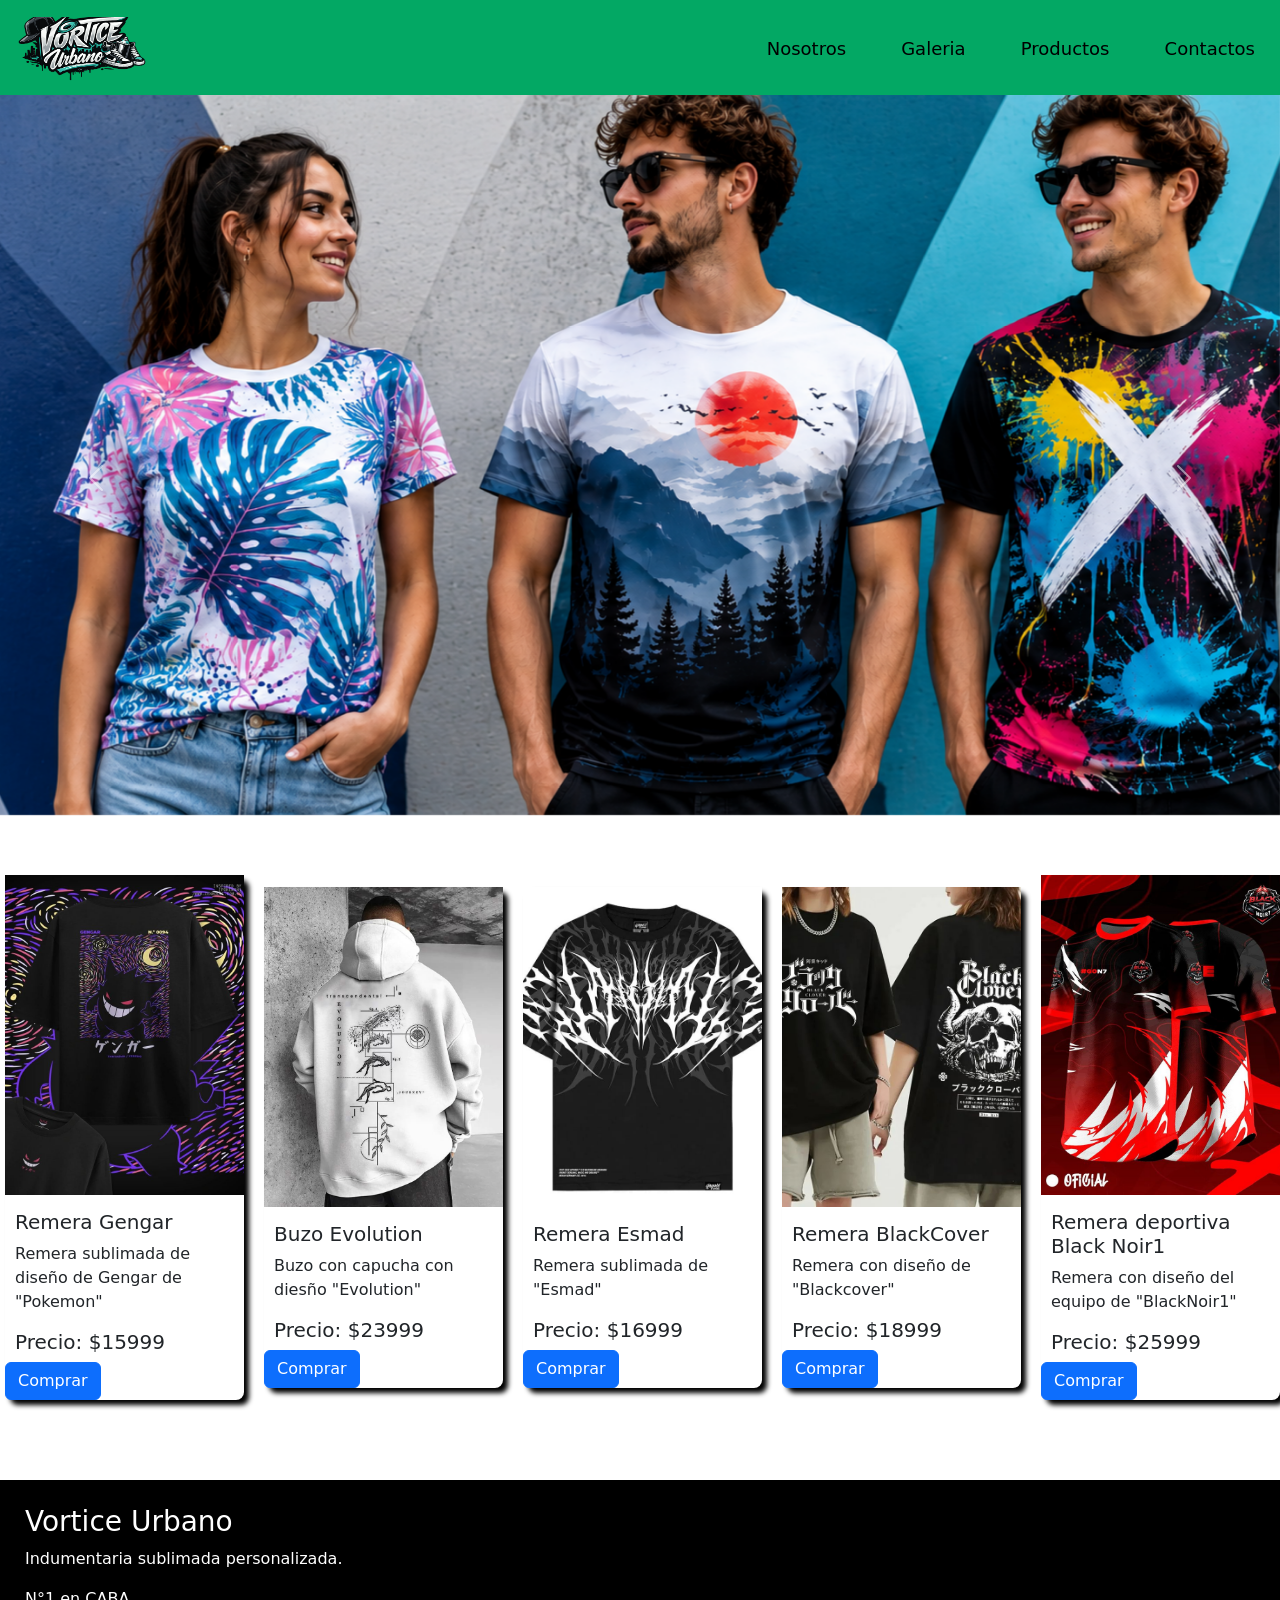
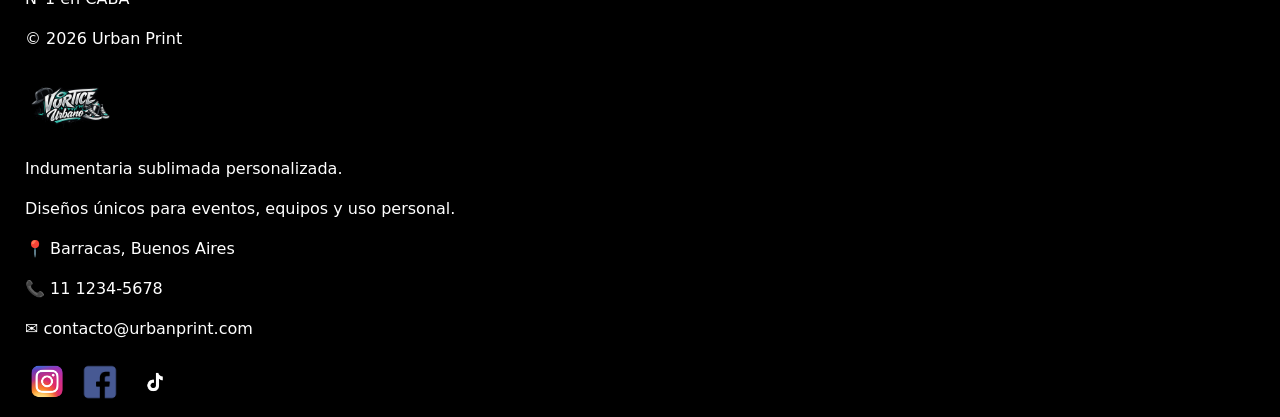
<file: index.html>
<!DOCTYPE html>
<html lang="en">

<head>
    <meta charset="UTF-8">
    <meta name="viewport" content="width=device-width, initial-scale=1.0">
    <title>Vortice_Urbano</title>
    <link href="https://cdn.jsdelivr.net/npm/bootstrap@5.3.8/dist/css/bootstrap.min.css" rel="stylesheet" integrity="sha384-sRIl4kxILFvY47J16cr9ZwB07vP4J8+LH7qKQnuqkuIAvNWLzeN8tE5YBujZqJLB" crossorigin="anonymous">
    <link rel="stylesheet" href="css/Style.css">
</head>

<body>
    <header class="encabezado">
      <div class="logo">
      
</div>
        <nav class="menu">
            <a href="index.html" class="btng">Nosotros</a>
            <a href="Galeria.html" class="btnga">Galeria</a>
            <a href="" class="btnpro">Productos</a>
            <a href="" class="btncon">Contactos</a>
        </nav>
    </header>
    <div class="intermedio">
      <div id="carouselExampleInterval" class="carousel slide" data-bs-ride="carousel">
  <div class="carousel-inner">
    <div class="carousel-item active" data-bs-interval="10000">
      <img src="src/intermedio/banner1.png" class="d-block w-100" alt="...">
    </div>
    <div class="carousel-item" data-bs-interval="2000">
      <img src="src/intermedio/banner2.png" class="d-block w-100" alt="...">
    </div>
    <div class="carousel-item">
      <img src="src/intermedio/banner3.png" class="d-block w-100" alt="...">
    </div>
  </div>
  <button class="carousel-control-prev" type="button" data-bs-target="#carouselExampleInterval" data-bs-slide="prev">
    <span class="carousel-control-prev-icon" aria-hidden="true"></span>
    <span class="visually-hidden">Previous</span>
  </button>
  <button class="carousel-control-next" type="button" data-bs-target="#carouselExampleInterval" data-bs-slide="next">
    <span class="carousel-control-next-icon" aria-hidden="true"></span>
    <span class="visually-hidden">Next</span>
  </button>
</div>
    </div>

<main>
    <div class="tarjetas" style="width: 18rem;">
  <img src="src/producto 1.jpeg" class="card-img-top" alt="...">
  <div class="producto1">
    <h5 class="Titulo">Remera Gengar</h5>
    <p class="card-text">Remera sublimada de diseño de Gengar de "Pokemon"</p>
    <H5 class="card-text1">Precio: $15999</H5>
    <a href="#" class="btn btn-primary">Comprar</a>
  </div>
</div>

<div class="tarjetas" style="width: 18rem;">
  <img src="src/producto 2.jpeg" class="card-img-top" alt="...">
  <div class="producto2">
    <h5 class="Titulo">Buzo Evolution</h5>
    <p class="card-text">Buzo con capucha con diesño "Evolution"</p>
    <H5 class="card-text1">Precio: $23999</H5>
    <a href="#" class="btn btn-primary">Comprar</a>
  </div>
</div>


<div class="tarjetas" style="width: 18rem;">
  <img src="src/producto 3.jpeg" class="card-img-top" alt="...">
  <div class="producto3">
    <h5 class="Titulo">Remera Esmad</h5>
    <p class="card-text">Remera sublimada de "Esmad"</p>
    <H5 class="card-text1">Precio: $16999</H5>
    <a href="#" class="btn btn-primary">Comprar</a>
  </div>
</div>


<div class="tarjetas" style="width: 18rem;">
  <img src="src/producto4.jfif" class="card-img-top" alt="...">
  <div class="producto4">
    <h5 class="Titulo">Remera BlackCover</h5>
    <p class="card-text">Remera con diseño de "Blackcover"</p>
    <H5 class="card-text1">Precio: $18999</H5>
    <a href="#" class="btn btn-primary">Comprar</a>
  </div>
</div>


<div class="tarjetas" style="width: 18rem;">
  <img src="src/producto5.jfif" class="card-img-top" alt="...">
  <div class="producto5">
    <h5 class="Titulo">Remera deportiva Black Noir1</h5>
    <p class="card-text">Remera con diseño del equipo de "BlackNoir1"</p>
    <H5 class="card-text1">Precio: $25999</H5>
    <a href="#" class="btn btn-primary">Comprar</a>
  </div>
</div>
</main>


    <script src="https://cdn.jsdelivr.net/npm/bootstrap@5.3.8/dist/js/bootstrap.bundle.min.js" integrity="sha384-FKyoEForCGlyvwx9Hj09JcYn3nv7wiPVlz7YYwJrWVcXK/BmnVDxM+D2scQbITxI" crossorigin="anonymous"></script>


<footer>
    <h3>Vortice Urbano</h3>
    <p>Indumentaria sublimada personalizada.</p>
    <p>N°1 en CABA</p>
    <p>© 2026 Urban Print</p>

      <div class="footer-logo">
        <img src="src/logo.png" alt="Logo">
    </div>

  
    <div class="footer-info">
        <p>Indumentaria sublimada personalizada.</p>
        <p>Diseños únicos para eventos, equipos y uso personal.</p>
    </div>

    <div class="footer-contacto">
        <p>📍 Barracas, Buenos Aires</p>
        <p>📞 11 1234-5678</p>
        <p>✉️ contacto@urbanprint.com</p>
    </div>

    <div class="footer-redes">
        <a href="#" class="instagram"><img src="src/instagramlogo.png"></a>

        <a href="#" class="facebook"><img src="src/facebooklogo.png"></a>

        <a href="#" class="tiktok"><img src="src/tiktoklogo.png"></a>
    </div>

</footer>

</body>

</html>
</file>
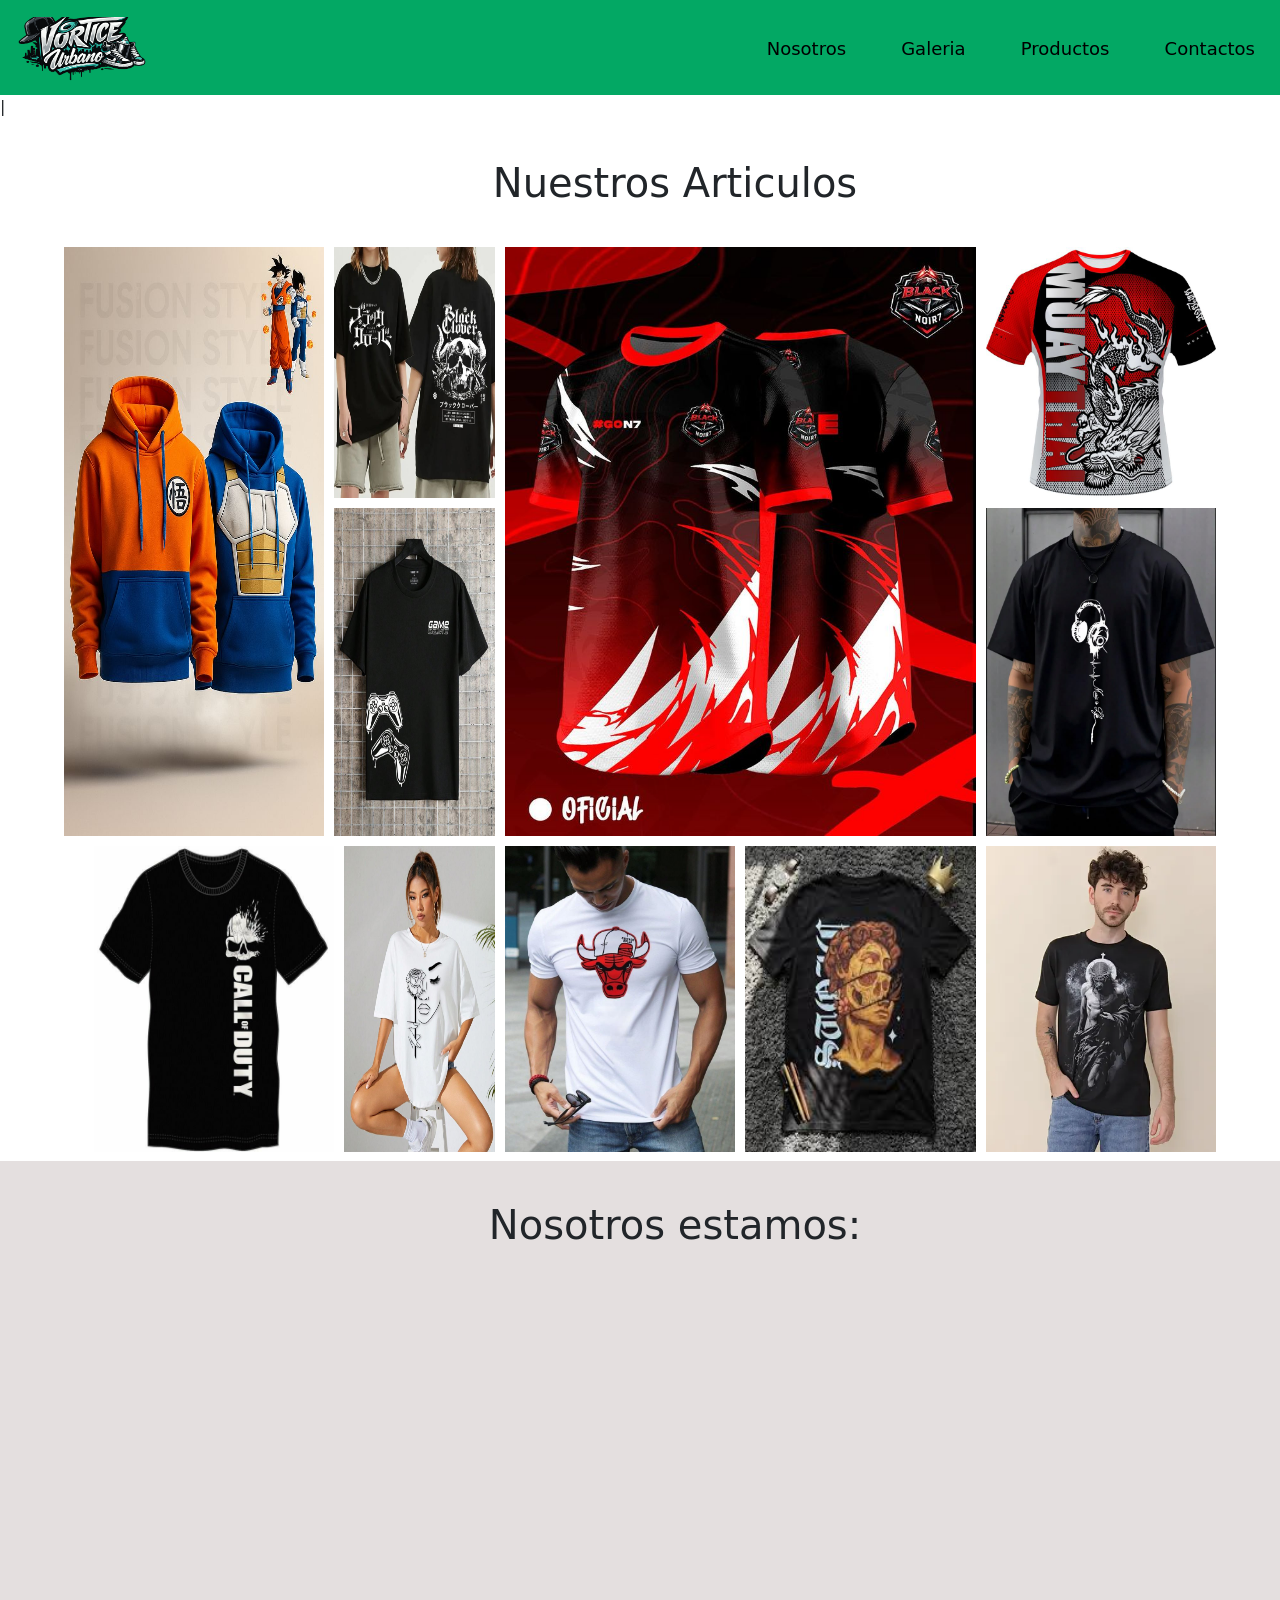
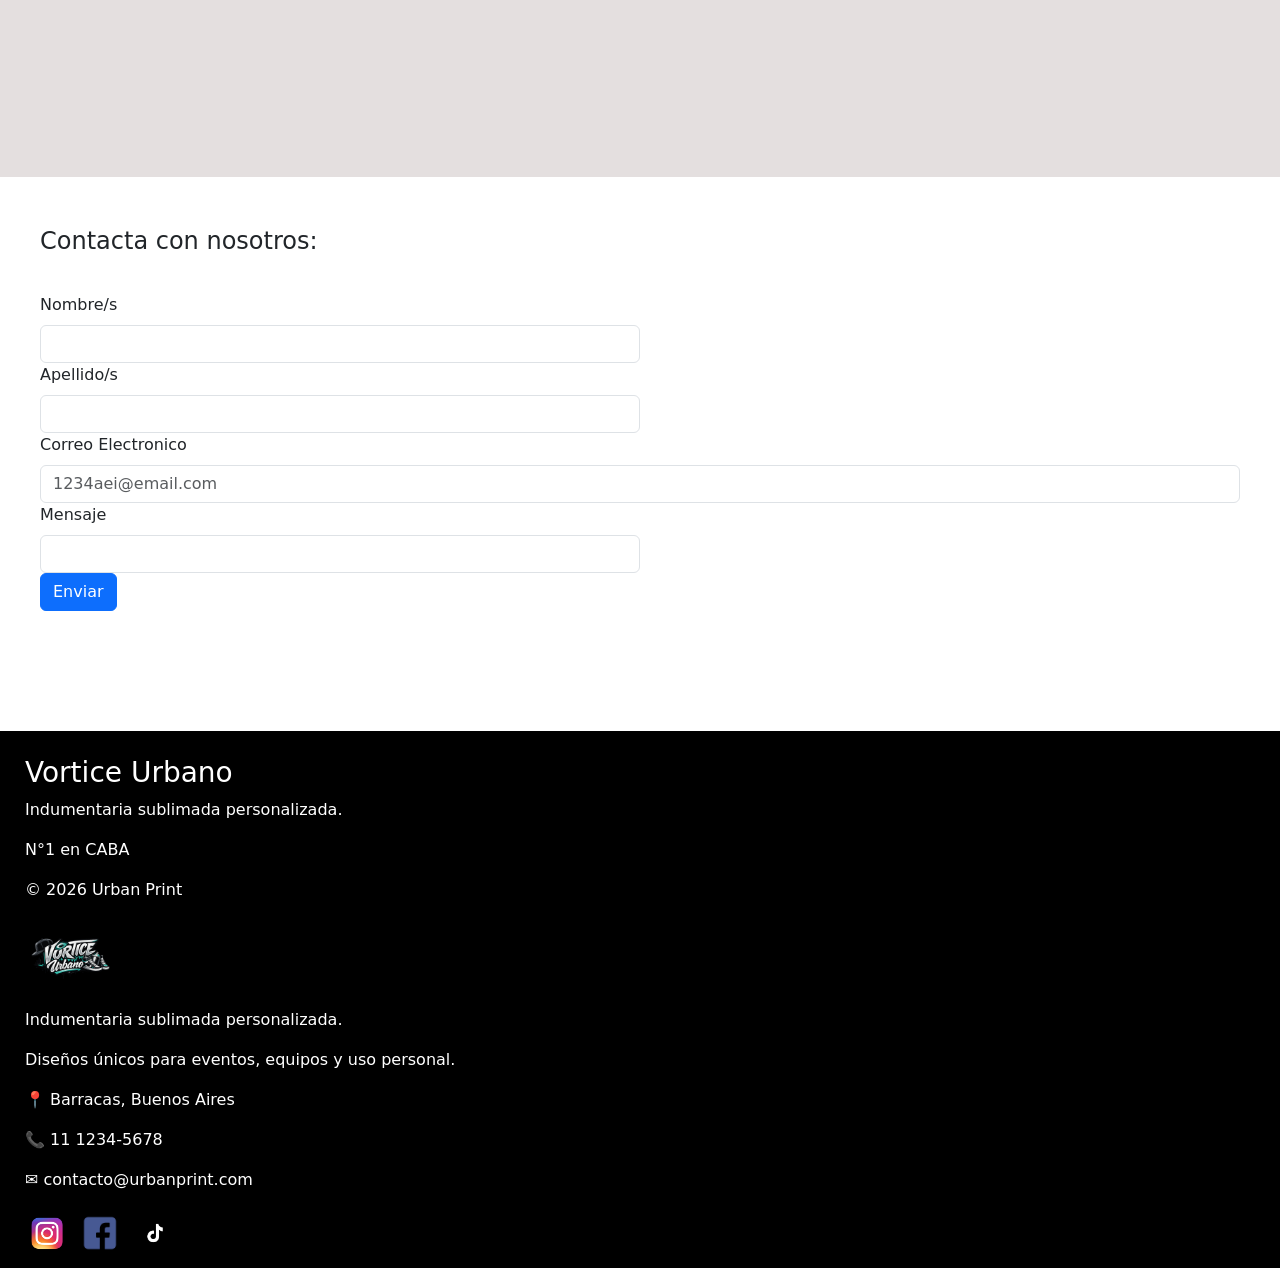
<file: Galeria.html>
<!DOCTYPE html>
<html lang="en">

<head>
  <meta charset="UTF-8">
  <meta name="viewport" content="width=device-width, initial-scale=1.0">
  <title>Vortice_Urbano</title>
  <link href="https://cdn.jsdelivr.net/npm/bootstrap@5.3.8/dist/css/bootstrap.min.css" rel="stylesheet"
    integrity="sha384-sRIl4kxILFvY47J16cr9ZwB07vP4J8+LH7qKQnuqkuIAvNWLzeN8tE5YBujZqJLB" crossorigin="anonymous">
  <link rel="stylesheet" href="css/Style.css">  
</head>

<body>
  <header class="encabezado">
    <div class="logo">

    </div>
    <nav class="menu">
      <a href="index.html" class="btng">Nosotros</a>
      <a href="Galeria.html" class="btnga">Galeria</a>
      <a href="" class="btnpro">Productos</a>
      <a href="" class="btncon">Contactos</a>
    </nav>
  </header> |

  <div class="titulodefotos">
    <h1> Nuestros Articulos</h1>
  </div>

  <main>
    <div class="galeriafotos">

      <div class="img1">
        <img src="../src/grupo de imagenes/img1.jfif" alt="">
      </div>
      <div class="img2">
        <img src="../src/grupo de imagenes/img2.jfif" alt="">
      </div>
      <div class="img3">
        <img src="../src/grupo de imagenes/img3.jfif" alt="">
      </div>
      <div class="img4">
        <img src="../src/grupo de imagenes/img4.jfif" alt="">
      </div>
      <div class="img5">
        <img src="../src/grupo de imagenes/img5.jfif" alt="">
      </div>
        <div class="img6">
        <img src="../src/grupo de imagenes/img6.jfif" alt="">
      </div>
      <div class="img8">
        <img src="../src/grupo de imagenes/img8.jfif" alt="">
      </div>
      <div class="img9">
        <img src="../src/grupo de imagenes/img9.jfif" alt="">
      </div>
      <div class="img10">
        <img src="../src/grupo de imagenes/img10.jfif" alt="">
      </div>
      <div class="img11">
        <img src="../src/grupo de imagenes/img11.jfif" alt="">
      </div>
      <div class="img12">
        <img src="../src/grupo de imagenes/img12.webp" alt="">
      </div>

    </div>
  </main>
  <section class="mapatodo">
    <div class="presenta">
      <h1> Nosotros estamos:</h1>
    </div>

    <section class="mapa">


      <iframe
        src="https://www.google.com/maps/embed?pb=!1m18!1m12!1m3!1d3282.7196024287264!2d-58.389560800000005!3d-34.63652549999999!2m3!1f0!2f0!3f0!3m2!1i1024!2i768!4f13.1!3m3!1m2!1s0x95bccb3ec552dbdf%3A0x579accb10e0264e9!2sUspallata%201902%2C%20C1282AEH%20Cdad.%20Aut%C3%B3noma%20de%20Buenos%20Aires!5e0!3m2!1ses-419!2sar!4v1780084039885!5m2!1ses-419!2sar"
        width="900" height="450" style="border: 0;" allowfullscreen="" loading="lazy"
        referrerpolicy="no-referrer-when-downgrade"></iframe>

    </section>

  </section>


  <section class="conocenos">
    <h4>
      Contacta con nosotros:
    </h4>
    <form class="formulario">
      <div class="col-md-6">
        <label for="inputEmail4" class="form-label">Nombre/s</label>
        <input type="text" class="form-control" id="inputEmail4">
      </div>
      <div class="col-md-6">
        <label for="inputPassword4" class="form-label">Apellido/s</label>
        <input type="text" class="form-control" id="inputPassword4">
      </div>
      <div class="col-12">
        <label for="inputAddress" class="form-label">Correo Electronico</label>
        <input type="email" class="form-control" id="inputAddress" placeholder="1234aei@email.com">
      </div>

      <div class="col-md-6">
        <label for="inputCity" class="form-label">Mensaje</label>
        <input type="text" class="form-control" id="inputCity" rows="3">
      </div>

      <div class="col-12">
        <button type="submit" class="btn btn-primary">Enviar</button>
      </div>
    </form>

  </section>


  <footer>
    <h3>Vortice Urbano</h3>
    <p>Indumentaria sublimada personalizada.</p>
    <p>N°1 en CABA</p>
    <p>© 2026 Urban Print</p>

    <div class="footer-logo">
      <img src="src/logo.png" alt="Logo">
    </div>


    <div class="footer-info">
      <p>Indumentaria sublimada personalizada.</p>
      <p>Diseños únicos para eventos, equipos y uso personal.</p>
    </div>

    <div class="footer-contacto">
      <p>📍 Barracas, Buenos Aires</p>
      <p>📞 11 1234-5678</p>
      <p>✉️ contacto@urbanprint.com</p>
    </div>

    <div class="footer-redes">
      <a href="#" class="instagram"><img src="src/instagramlogo.png"></a>

      <a href="#" class="facebook"><img src="src/facebooklogo.png"></a>

      <a href="#" class="tiktok"><img src="src/tiktoklogo.png"></a>
    </div>

  </footer>

  <script src="https://cdn.jsdelivr.net/npm/bootstrap@5.3.8/dist/js/bootstrap.bundle.min.js"
    integrity="sha384-FKyoEForCGlyvwx9Hj09JcYn3nv7wiPVlz7YYwJrWVcXK/BmnVDxM+D2scQbITxI"
    crossorigin="anonymous"></script>

</body>

</html>
</file>
<file: css/Style.css>
* {
    margin: 0;
    padding: 0;
}

.encabezado {
    height: 95px;
    background: rgb(3, 168, 100);
    display: flex;
    justify-content: space-between;
}



.logo {
    background-image: url("../src/logo.png");
    background-position: center;
    background-repeat: no-repeat;
    background-size: cover;
    width: 145px;
    height: 75px;
    margin-left: 9px;
    margin-top: 17px;
    animation: logotipo 3s ease-in-out infinite
}
.logo:hover {
    transform: scale(1.1);
     filter: drop-shadow(4px 4px 6px black);
}

.menu a{
    line-height: 97px;
    font-size: 18px;
    text-decoration: none;
    color: aliceblue;
}

.btncon{
    padding-bottom: 36px;
    padding-top: 38px;
    padding-left: 25px;
    padding-right: 25px;
    color: rgb(0, 0, 0) !important;
    transition: 0.6s ease;
}

.btncon:hover{
    filter: drop-shadow(2px 2px 2px black);
    background-color: black;
    color: white !important;
}

.btng{
    padding-bottom: 36px;
    padding-top: 38px;
    padding-left: 25px;
    padding-right: 25px;
    color: rgb(0, 0, 0) !important;
    transition: 0.6s ease;
}

.btng:hover{
     filter: drop-shadow(2px 2px 2px black);
    background-color: black;
    color: white !important;
}

.btnga{
    padding-bottom: 36px;
    padding-top: 38px;
    padding-left: 25px;
    padding-right: 25px;
    color: rgb(0, 0, 0) !important;
    transition: 0.6s ease;
}

.btnga:hover{
    filter: drop-shadow(2px 2px 2px black);
    background-color: black;
    color: white !important;
}

.btnpro{
    padding-bottom: 36px;
    padding-top: 38px;
    padding-left: 25px;
    padding-right: 25px;
    color: rgb(0, 0, 0) !important;
    transition: 0.6s ease;
}

.btnpro:hover{
     filter: drop-shadow(2px 2px 2px black);
    background-color: black;
    color: white !important;
}

.carousel-inner img{
    height: 80vh;
    object-fit: cover;
    margin-bottom: 45px;
    
}

main{
    display: flex;
    align-items: center;
    gap: 15px;
    margin: 15px 0; 
}

.tarjetas{
box-shadow: 5px 5px 5px black;
border-radius: 8px;
margin-left: 5px;
}

.tarjetas img{
    margin-bottom: 15px;
}

.card-img-top{
    width: 100%;
    height: 320px;
    object-fit: cover;
}

.footer-logo img{
    width: 90px;
    height: 90px;
}

.instagram img{
    width: 35px;
    height: 35px;
    margin-right: 5px;
}

.facebook img{
    width: 50px;
    height: 50px;
}

.tiktok img{
    width: 50px;
    height: 50px;
}

.footer-redes{
    margin-left: 5px;
}

footer{
    background-color: black;
    color: white;
    text-align: justify;
    padding: 10px;
    margin-top: 80px;
    padding-top: 25px;
    padding-left: 25px;
}

.card-text{
    margin-left: 10px;
}

.Titulo{
    margin-left: 10px;
}

.card-text1{
    margin-left: 10px;
}


.img1 {
    grid-area: img1;
}

.img2 {
    grid-area: img2;
}

.img3 {
    grid-area: img3;
}

.img4 {
    grid-area: img4;
}

.img5 {
    grid-area: img5;
}

.img6 {
    grid-area: img6;
}

.img8 {
    grid-area: img8;
}

.img9 {
    grid-area: img9;
}

.img10 {
    grid-area: img10;
}

.img11 {
    grid-area: img11;
}

.img12 {
    grid-area: img12;
}



.galeriafotos{
    width: 90%;
    height: 50%;
    margin: 5px auto;
    display: grid;
    grid-template-areas:
        "img1 img1 img1 img1 img1 img1 img2 img2 img2 img4 img4 img4 img4 img4 img4 img5 img5 img5"
        "img1 img1 img1 img1 img1 img1 img2 img2 img2 img4 img4 img4 img4 img4 img4 img5 img5 img5"
        "img1 img1 img1 img1 img1 img1 img3 img3 img3 img4 img4 img4 img4 img4 img4 img6 img6 img6"
        "img1 img1 img1 img1 img1 img1 img3 img3 img3 img4 img4 img4 img4 img4 img4 img6 img6 img6"
        "img7 img7 img7 img8 img8 img8 img8 img9 img9 img10 img10 img10 img11 img11 img11 img12 img12 img12"
        "img7 img7 img7 img8 img8 img8 img8 img9 img9 img10 img10 img10 img11 img11 img11 img12 img12 img12"
        "img7 img7 img7 img8 img8 img8 img8 img9 img9 img10 img10 img10 img11 img11 img11 img12 img12 img12";
    grid-template-columns: repeat(1, 2fr);
    grid-template-rows: repeat(0, 20px);
    padding: 0 0px;
    gap: 10px;
    padding-top: 20px;
}

.galeriafotos img{
    display: flex;
    width: 100%;
    height: 100%;
    transition: 0.1s ease-in-out;
}

.galeriafotos img:hover{
    filter: drop-shadow(5px 5px 5px black);
    background-color: black;
}



.presenta h1{
    padding-top: 40px;
    padding-left: 70px;
    text-align: center;
}

.mapa{
    padding-left: 40px;
    padding-top: 20px;
    padding-bottom: 50px;
    display: flex;
    justify-content: center;
    align-items: center;
}

.titulodefotos{
    padding-top: 40px;
    padding-left: 70px;
    text-align: center;
}

.mapatodo{
    background-color: rgb(228, 223, 223);
}

.conocenos{
    padding: 40px;
    padding-top: 50px;
}


.conocenos h4{
    padding-bottom: 30px;
}


@media (max-width: 550px) {

    .encabezado {
        flex-direction: column;
        align-items: center;
        height: auto;
    }
    .menu{
        display: flex;
        flex-direction: column;
        align-items: center;
        gap: 10px 0;
    }
    .menu a {
        line-height: normal;
        padding: 10px, 0;
    }
    .carousel-inner{
        display: flex;
        padding: 0px;
    }
    .carousel-inner img{
        width: auto;
        height: 50vh;
    }

    main{
        display: flex;
        flex-wrap: wrap;
        justify-content: center;
        gap: 20px;
    }

    .tarjetas{ 
        width: 250px;
        min-width: 250px; 
        box-shadow: 5px 5px 5px black;
        border-radius: 8px;
    }
    
    .tarjetas div{
        width: auto;
        height: auto;
    }
      
    .card-img-top{
        height:320px;
        object-fit:cover;
    }

    .mapa{
        padding-right: 20px;
        padding-left: 20px;
    }

}
</file>
